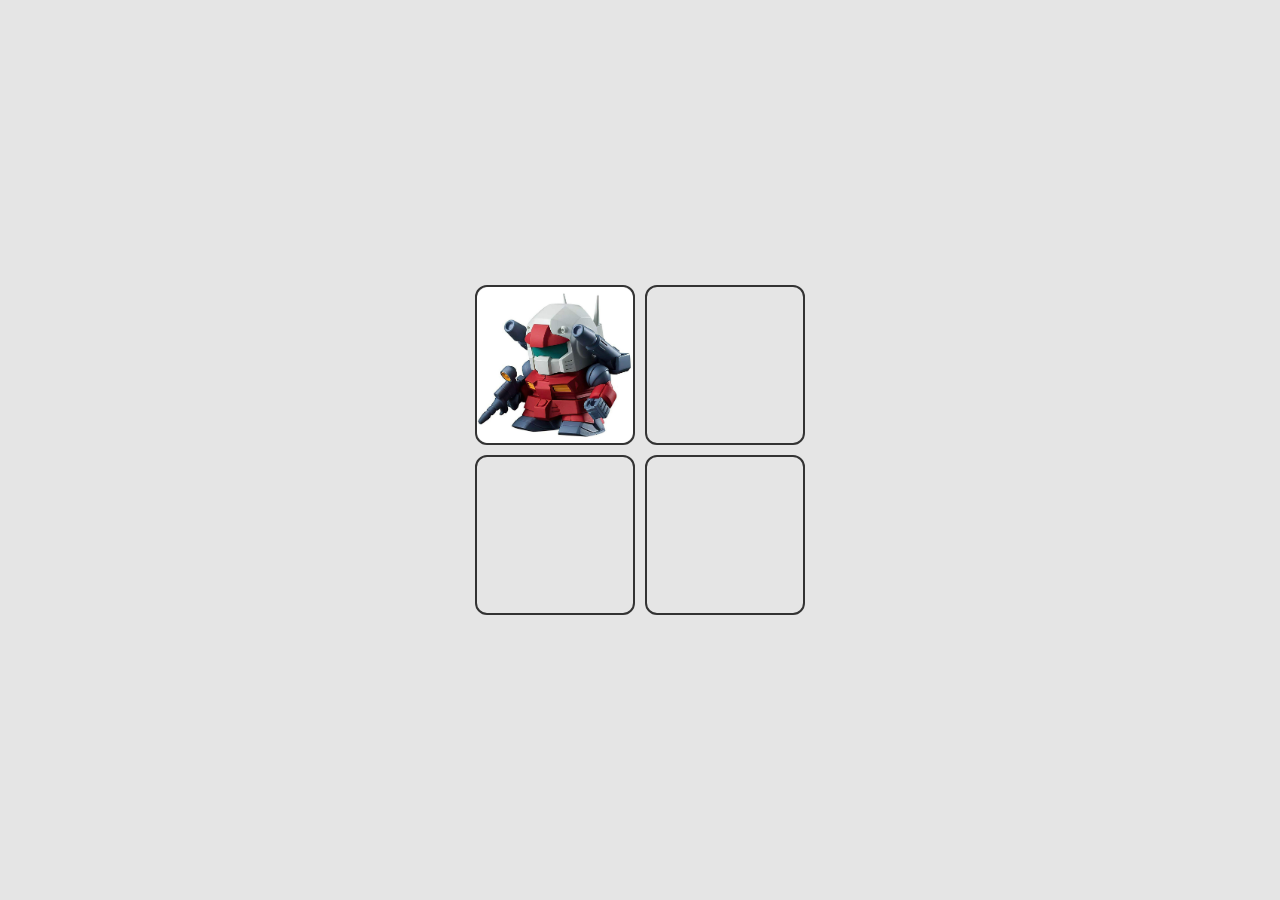
<file: JS Drag and Drop 2/index.html>
<html lang="en">

<head>
    <meta charset="UTF-8">
    <meta name="viewport" content="width=device-width, initial-scale=1.0">
    <title>JS Drag and Drop 2</title>
    <link rel="stylesheet" href="style.css">
</head>

<body>
    <section class="container">
        <div class="box">
            <div class="image" draggable="true"></div>
        </div>
        <div class="box"></div>
        <div class="box"></div>
        <div class="box"></div>
    </section>
    <script src="script.js"></script>
</body>

</html>
</file>
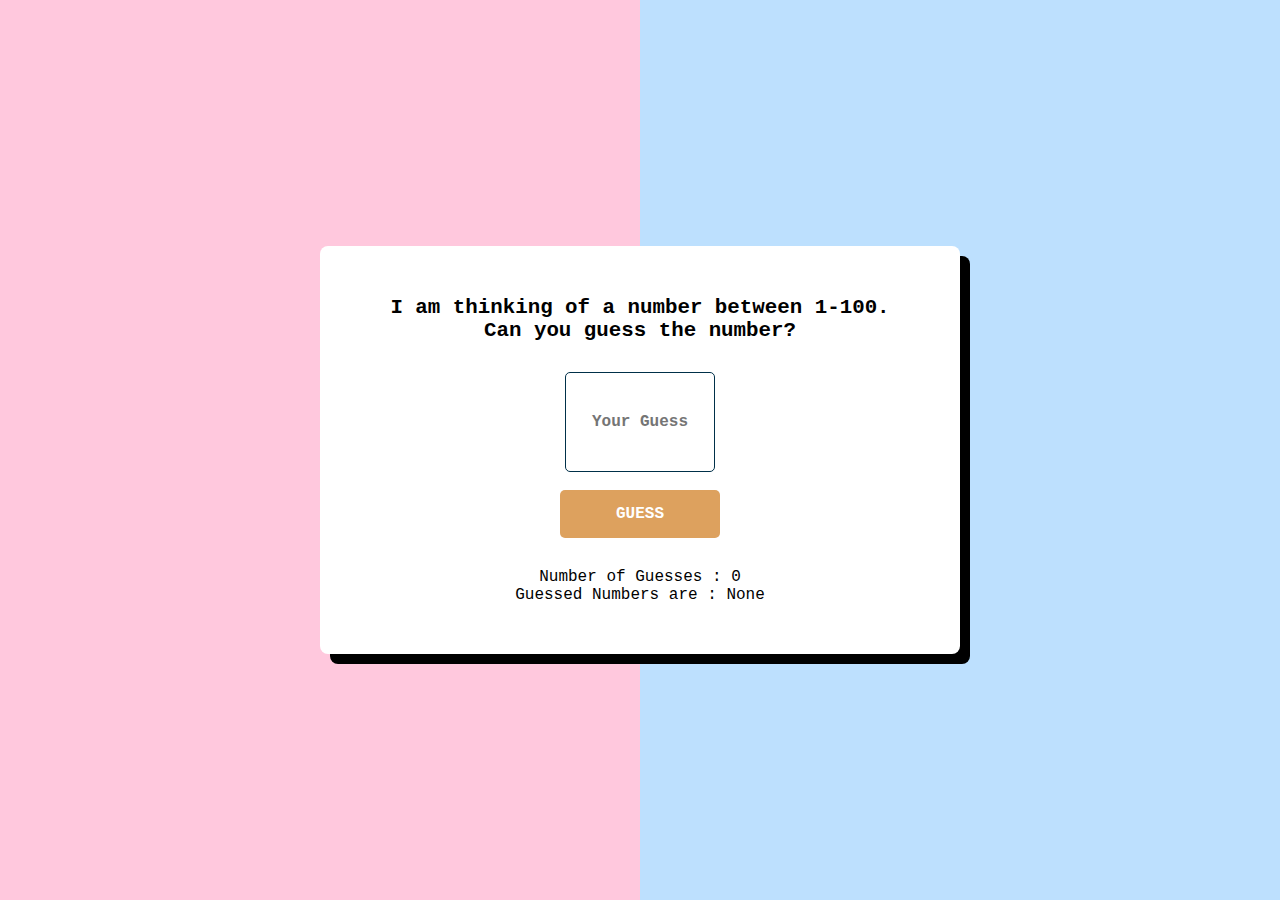
<file: JS Number Guessing Game/index.html>
<html lang="en">
  <head>
    <meta charset="UTF-8" />
    <meta name="viewport" content="width=device-width, initial-scale=1.0" />
    <title>JS Number Guessing Game</title>
    <link rel="stylesheet" href="style.css" />
  </head>
  <body>
    <div class="container">
        <h3>I am thinking of a number between 1-100.</h3>
        <h3>Can you guess the number?</h3>
        <input type="text" placeholder="Your Guess" id="guess"><br>
        <button onclick="play()" id="my_btn">GUESS</button>
        <p id="message1">Number of Guesses : 0</p>
        <p id="message2">Guessed Numbers are : None</p>
        <p id="message3"></p>
    </div>
    <script src="script.js"></script>
  </body>
</html>
</file>
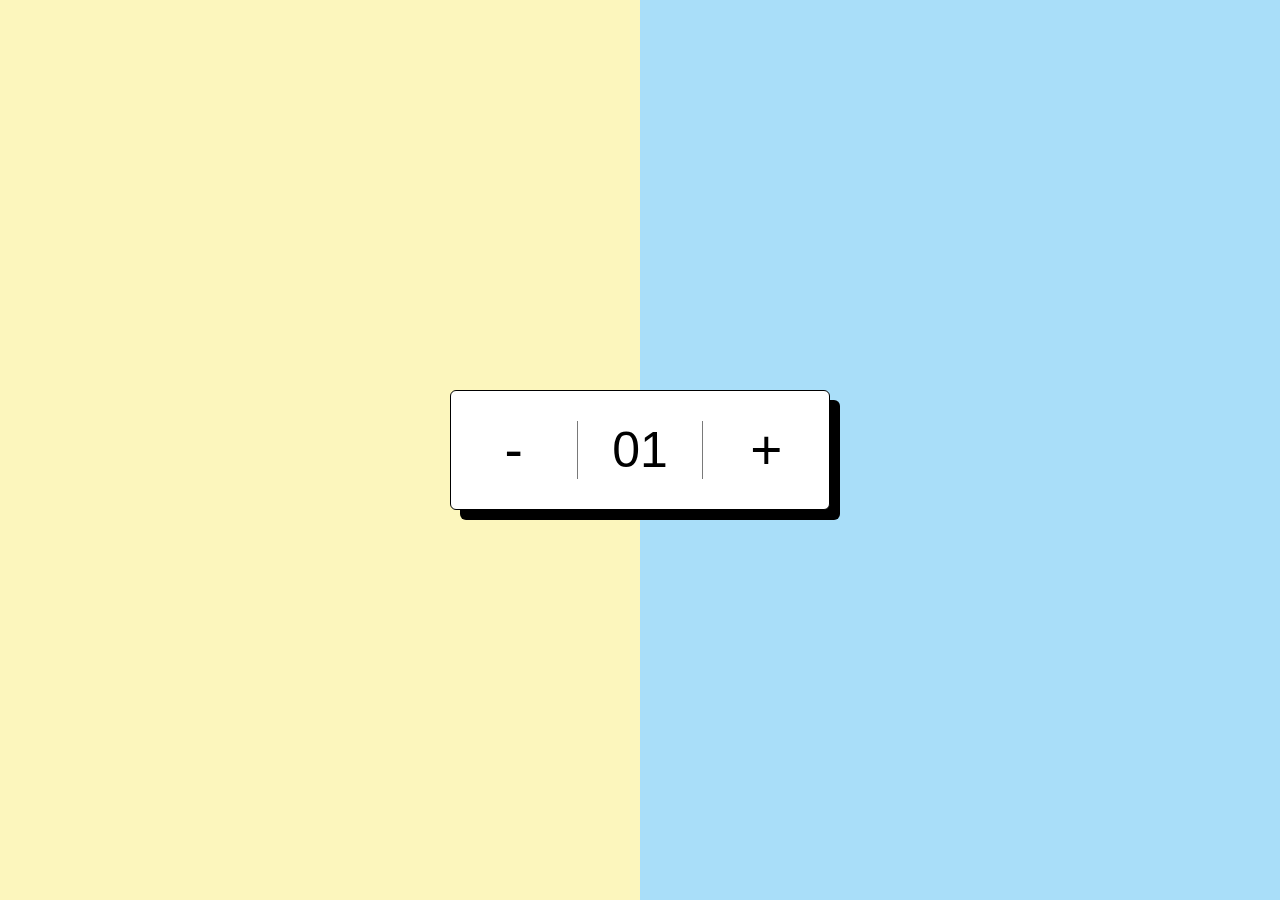
<file: JS Numbers Increment:Decrement/index.html>
<html lang="en">

<head>
  <meta charset="UTF-8">
  <meta name="viewport" content="width=device-width, initial-scale=1.0">
  <title>JS Numbers</title>
  <link rel="stylesheet" href="style.css">
</head>

<body>
  <div class="container">
    <span class="minus">-</span>
    <span class="num">01</span>
    <span class="plus">+</span>
  </div>

  <script src="script.js"></script>
</body>

</html>
</file>
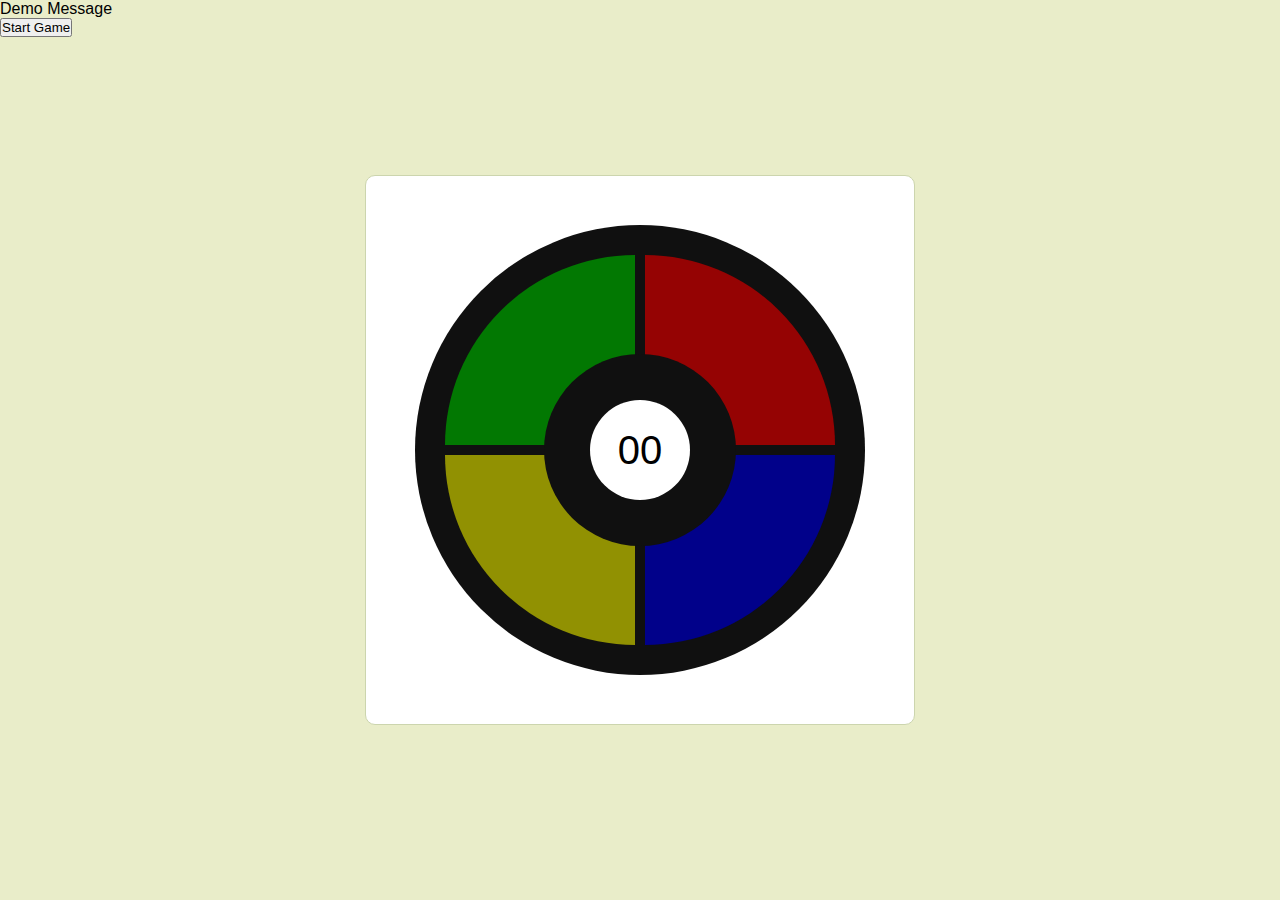
<file: JS Simon/index.html>
<html lang="en">

<head>
    <meta charset="UTF-8">
    <meta name="viewport" content="width=device-width, initial-scale=1.0">
    <title>JS Simon</title>
    <link rel="stylesheet" href="style.css">
</head>

<body>
    <div class="container">
        <p id="result" class="hide">Demo Message</p>
        <button id="start">Start Game</button>
    </div>
    <div class="wrapper hide">
        <div class="simon">
            <div class="color1 color-part"></div>
            <div class="color2 color-part"></div>
            <div class="color3 color-part"></div>
            <div class="color4 color-part"></div>
            <div id="count">00</div>
        </div>
    </div>
    <script src="script.js"></script>
</body>

</html>
</file>
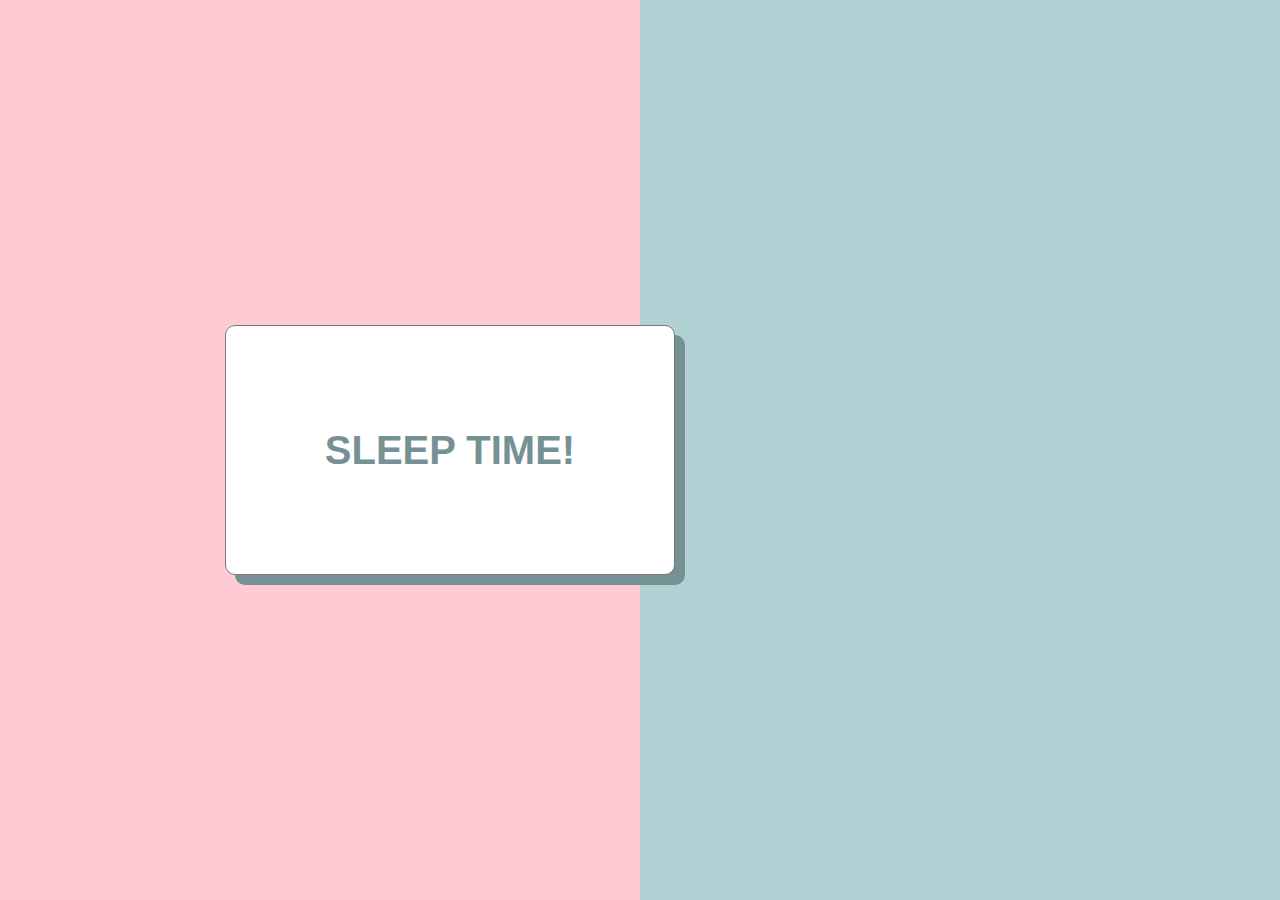
<file: JS Time Based Greetings/index.html>
<html lang="en">

<head>
    <meta charset="UTF-8">
    <meta name="viewport" content="width=device-width, initial-scale=1.0">
    <title>JS Time Based Greetings</title>
    <link rel="stylesheet" href="style.css">
</head>

<body>
    <div class="container">
        <h1>good morning</h1>
    </div>
    <script src="script.js"></script>
</body>

</html>
</file>
<file: JS Drag and Drop 2/style.css>
* {
    margin: 0;
    padding: 0;
    box-sizing: border-box;
    font-family: "Poppins", sans-serif;
}

body {
    background: #e5e5e5;
    height: 100vh;
    display: flex;
    align-items: center;
    justify-content: center;
}

.container {
    display: flex;
    align-items: center;
    justify-content: center;
    gap: 10px;
    flex-wrap: wrap;
    width: 420px;

}

.container .box {
    position: relative;
    height: 160px;
    width: 160px;
    border-radius: 12px;
    border: 2px solid #333;
}

.box .image {
    height: 100%;
    width: 100%;
    border-radius: 12px;
    background-size: cover;
    background-position: center;
    background-image: url("images/guncannon.jpg");
}

.box.hovered {
    border: 2px dashed #333;
}
</file>
<file: JS Number Guessing Game/style.css>
* {
  margin: 0;
  padding: 0;
  font-family: "Courier New", Courier, monospace;
  box-sizing: border-box;
}
body {
  height: 100vh;
  background: linear-gradient(
    to right,
    #ffc8dd 0%,
    #ffc8dd 50%,
    #bde0fe 50%,
    #bde0fe 100%
  );
}
.container {
  position: absolute;
  width: 50%;
  min-width: 580px;
  transform: translate(-50%, -50%);
  top: 50%;
  left: 50%;
  background-color: #ffffff;
  padding: 50px 10px;
  display: grid;
  justify-items: center;
  border-radius: 8px;
  box-shadow: 10px 10px 0 0;
}
h3 {
  font-size: 1.3em;
  font-weight: 600;
}
input[type="text"] {
  width: 150px;
  font-size: 1em;
  font-weight: 600;
  color: #003049;
  padding: 40px 20px;
  text-align: center;
  margin-top: 30px;
  border-radius: 5px;
  border: 1px solid #003049;
}
button {
  width: 160px;
  padding: 15px 0;
  border-radius: 5px;
  background-color: #dda15e;
  color: #ffffff;
  border: none;
  font-size: 1em;
  font-weight: 600;
  margin-bottom: 30px;
  outline: none;
  box-shadow: 10px 10px 0 0;
}
p {
  font-weight: 400;
}
</file>
<file: JS Numbers Increment:Decrement/style.css>
* {
  margin: 0;
  padding: 0;
  box-sizing: border-box;
  font-family: 'Poppins', sans-serif;
}
/* remember this for the split screen */
body {
  background: linear-gradient(to right,
      #fcf6bd 0%,
      #fcf6bd 50%,
      #a9def9 50%,
      #a9def9 100%)fixed;
  height: 100vh;
  width: 100%;
  display: flex;
  align-items: center;
  justify-content: center;
}

.container {
  height: 120px;
  min-width: 380px;
  display: flex;
  align-items: center;
  justify-content: center;
  background: #fff;
  border-radius: 6px;
  border: 1px solid black;
  box-shadow: 10px 10px;
}

.container span {
  width: 100%;
  text-align: center;
  font-size: 55px;
  font-weight: 500;
  cursor: pointer;
}

.container span.num {
  font-size: 50px;
  border-right: 1px solid #797979;
  border-left: 1px solid #797979;
}
</file>
<file: JS Simon/style.css>
* {
    margin: 0;
    padding: 0;
    box-sizing: border-box;
    font-family: "Poppins", sans-serif;
}

body {
    background-color: #e9edc9;
}

.wrapper {
    width: 550px;
    height: 550px;
    background: #ffffff;
    position: absolute;
    transform: translate(-50%, -50%);
    left: 50%;
    top: 50%;
    border-radius: 10px;
    border: 1px solid #ccd5ae;
}

.simon {
    position: absolute;
    border-radius: 50%;
    background: #101010;
    width: 450px;
    height: 450px;
    transform: translate(-50%, -50%);
    left: 50%;
    top: 50%;
}

.color-part {
    height: 190px;
    width: 190px;
    position: absolute;
}

.color1 {
    background: #027802;
    border-radius: 13em 0 0 0;
    top: 1.87em;
    left: 1.87em;
}

.color2 {
    background: #950303;
    border-radius: 0 13em 0 0;
    right: 1.87em;
    top: 1.87em;
}

.color3 {
    background: #01018a;
    border-radius: 0 0 13em 0;
    right: 1.87em;
    bottom: 1.87em;

}

.color4 {
    background: #919102;
    border-radius: 0 0 0 13em;
    left: 1.87em;
    bottom: 1.87em;
}

.simon:before {
    position: absolute;
    content: "";
    background: #101010;
    height: 12em;
    width: 12em;
    z-index: 1;
    /*remember that the z index changes the position of something to put it above or behind something */
    transform: translate(-50%, -50%);
    top: 50%;
    left: 50%;
    border-radius: 50%;

}

#count {
    position: absolute;
    background: #ffffff;
    transform: translate(-50%, -50%);
    top: 50%;
    left: 50%;
    border-radius: 50%;
    z-index: 1;
    font-size: 40px;
    width: 100px;
    height: 100px;
    display: grid;
    place-items: center;
}
</file>
<file: JS Time Based Greetings/style.css>
* {
    margin: 0;
    padding: 0;
    box-sizing: border-box;
    font-family: 'Poppins', sans-serif;
}

body {
    background: linear-gradient(to right,
            #FFCAD4 0%,
            #FFCAD4 50%,
            #B0D0D3 50%,
            #B0D0D3 100%)fixed;
    display: flex;
    align-items: center;
    justify-content: center;
    width: 100vh;
}

.container {
    background-color: #fff;
    width: 450px;
    height: 250px;
    border-radius: 10px;
    box-shadow: 10px 10px;
    display: flex;
    align-items: center;
    justify-content: center;
    color: #769193;
    font-size: 20px;
    border: 1px solid #797979;
    text-transform: uppercase;
}
</file>
